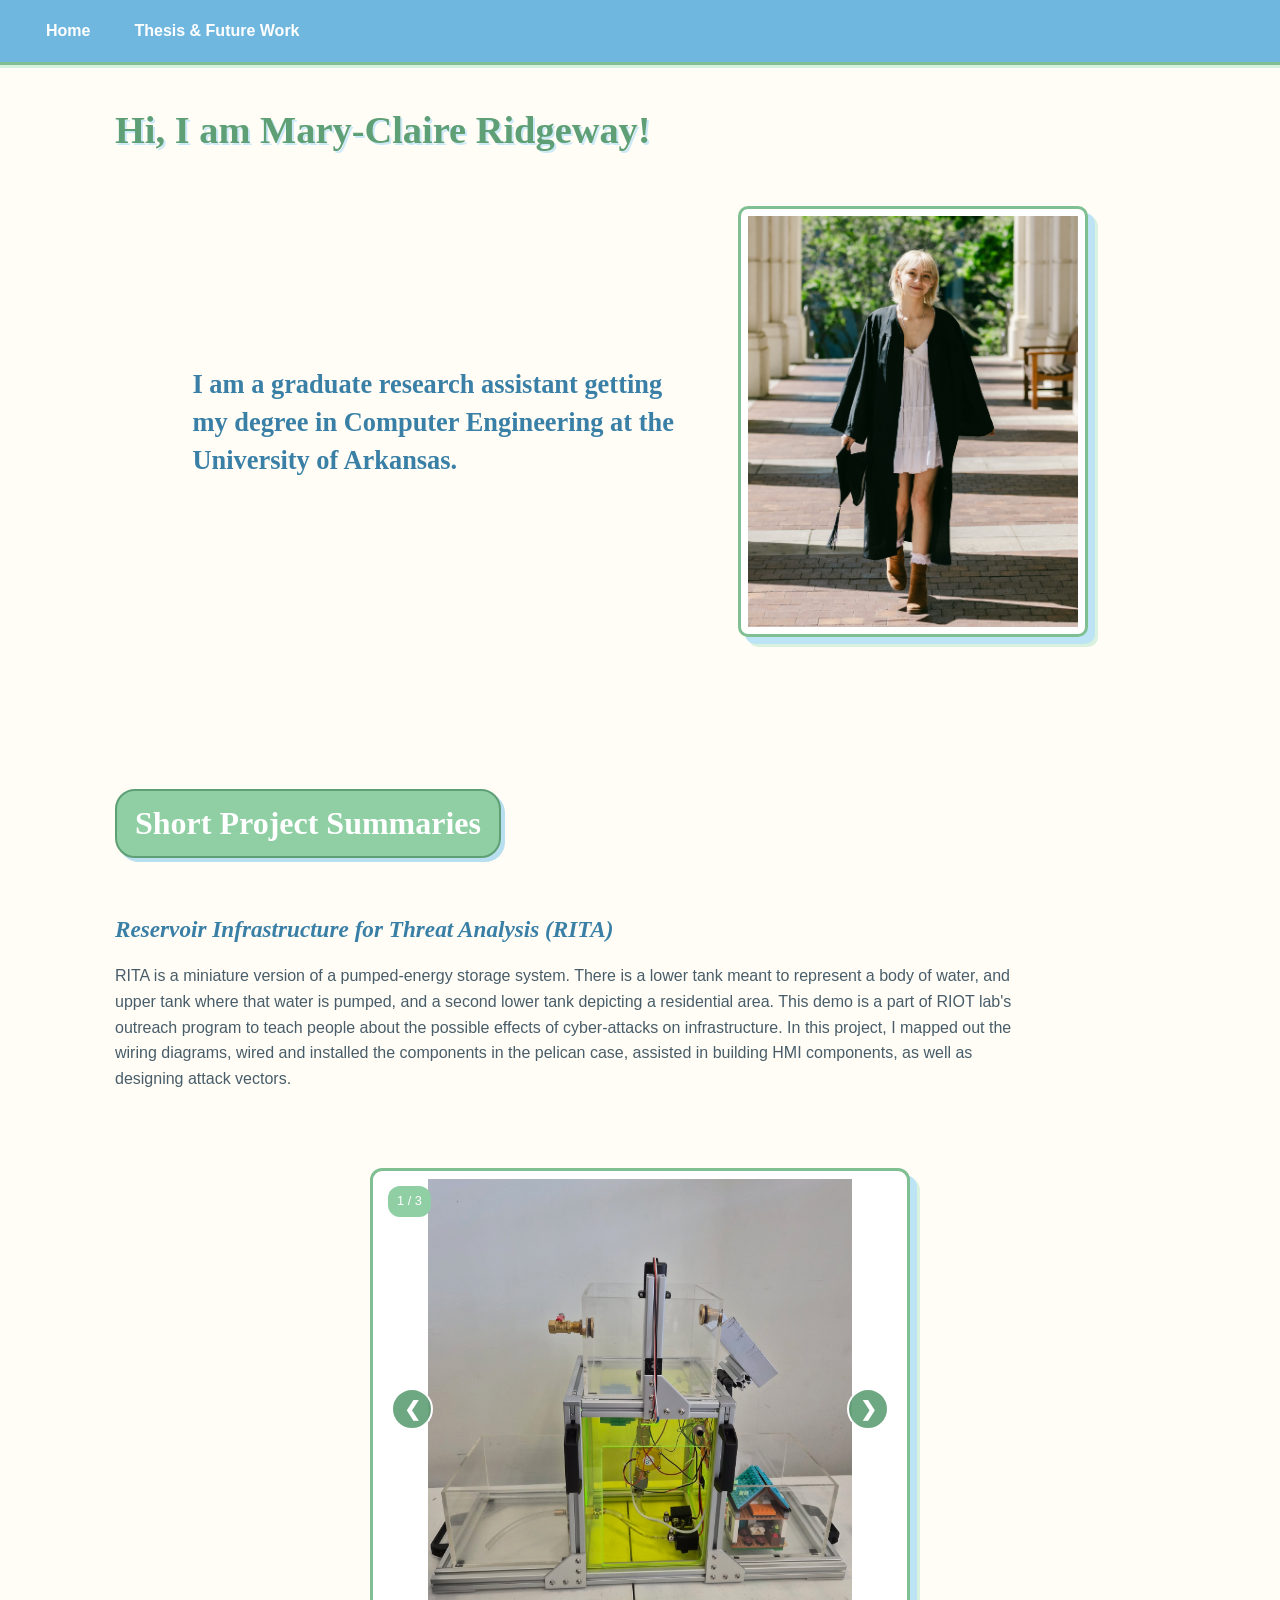
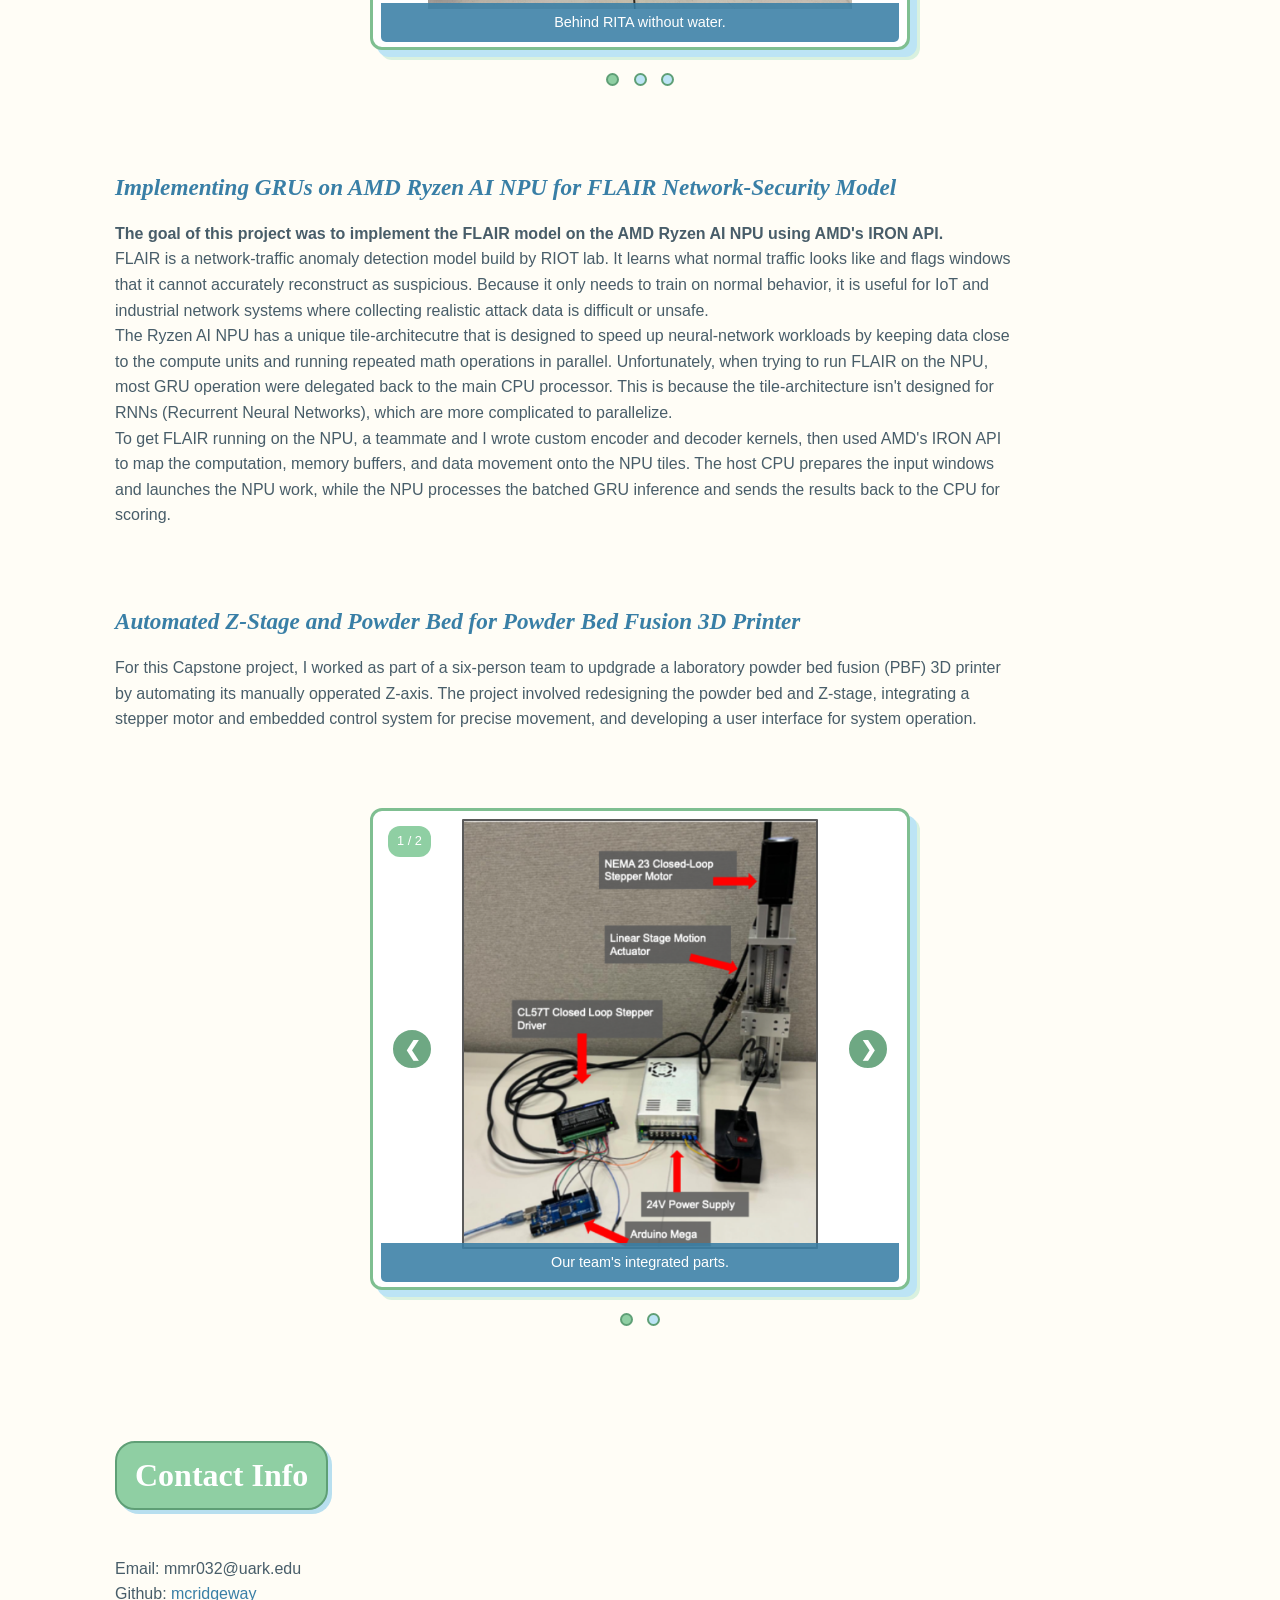
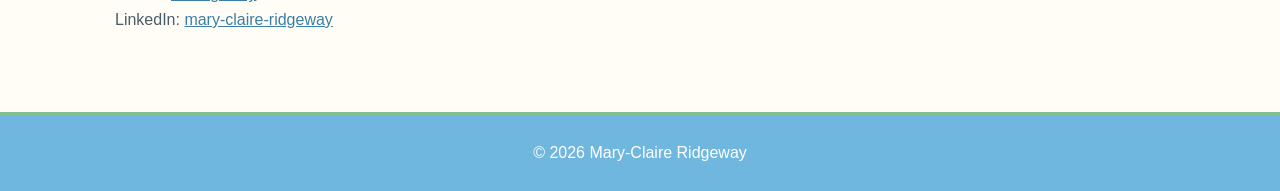
<file: index.html>
<!DOCTYPE html>
<html lang="en">
    <head>
        <meta charset="UTF-8">
        <meta http-equiv="X-UA-Compatible" content="IE=edge">
        <meta name="viewport" content="width=device-width, initial-scale=1.0">
        <title>Mary-Claire Ridgeway | Portfolio</title>
        <link rel="stylesheet" href="css/styles.css">
    </head>

    <body>

        <header>
            <nav>
                <ul class="main-nav">
                    <li class="hide-on-mobile"><a href="index.html">Home</a></li>
                    <li class="hide-on-mobile"><a href="current-work.html">Thesis & Future Work</a></li>

                    <li class="menu-button" onclick="showSidebar()">
                        <a href="#">
                            <svg xmlns="http://www.w3.org/2000/svg"
                                height="24px"
                                viewBox="0 -960 960 960"
                                width="24px"
                                fill="#e3e3e3">
                                <path d="M120-240v-80h720v80H120Zm0-200v-80h720v80H120Zm0-200v-80h720v80H120Z"/>
                            </svg>
                        </a>
                    </li>
                </ul>

                <ul class="sidebar">
                    <li onclick="hideSidebar()">
                        <a href="#">✕</a>
                    </li>
                    <li><a href="index.html">Home</a></li>
                    <li><a href="current-work.html">Current & Future Work</a></li>
                </ul>
            </nav>
            <h1>Hi, I am Mary-Claire Ridgeway!</h1>

            <!--<ul>
                <li><a href="#projects">Projects</a></li>
                <li><a href="#about">About</a></li>
                <li><a href="#contact">Contact</a></li>
            </ul>--> 
        </header>

        <main>
            <section id="hero">
                <div class="hero-content">

                    <div class="hero-text">
                        <h2>
                            I am a graduate research assistant getting my degree in Computer Engineering
                            at the University of Arkansas.
                        </h2>
                    </div>

                    <div class="hero-image">
                        <img src="photos/Profile/GradProfile2.JPG" alt="Picture of me goes here!">
                    </div>

                </div>
            </section>

            <section id="projects">
                <h2>Short Project Summaries</h2>

                <article>
                    <h3>Reservoir Infrastructure for Threat Analysis (RITA)</h3>
                    <p>RITA is a miniature version of a pumped-energy storage system. There is a lower tank meant to represent a body of water, and upper tank where
                        that water is pumped, and a second lower tank depicting a residential area. This demo is a part of RIOT lab's outreach program to teach people 
                        about the possible effects of cyber-attacks on infrastructure. In this project, I mapped out the wiring diagrams, wired and installed the components 
                        in the pelican case, assisted in building HMI components, as well as designing attack vectors. 
                    </p>
                    <br>

                    <div class = "slideshow-group">
                        <div class = "slideshow-container">

                            <div class = "slides fade">
                                <div class = "numbertext">1 / 3</div>
                                <img src = "photos/RITA/RITA-Back.jpg">
                                <div class = "text">Behind RITA without water.</div>
                            </div>

                            <div class = "slides fade">
                                <div class = "numbertext">2 / 3</div>
                                <img src = "photos/RITA/RITA-PelicanCase-Progress.jpg">
                                <div class = "text">The pelican case containing most of the hardware for RITA (unfinished).</div>
                            </div>

                            <div class = "slides fade">
                                <div class = "numbertext">3 / 3</div>
                                <img src = "photos/RITA/SuperPrettyGirlWorkingOnRITA.jpg">
                                <div class = "text">Me working on the layout of RITA's pelican case.</div>
                            </div>

                            <button class = "prev">&#10094;</button>
                            <button class = "next">&#10095;</button>
                        </div>

                        <div class = "slideshow-dots">
                            <span class = "dot"></span>
                            <span class = "dot"></span>
                            <span class = "dot"></span>
                        </div>
                    </div>


                </article>

                <article>
                    <h3>Implementing GRUs on AMD Ryzen AI NPU for FLAIR Network-Security Model</h3>
                    <p><b>The goal of this project was to implement the FLAIR model on the AMD Ryzen AI NPU using AMD's IRON API.</b>
                        <br>
                        FLAIR is a network-traffic anomaly detection model build by RIOT lab. It learns what normal traffic looks like and flags windows
                        that it cannot accurately reconstruct as suspicious. Because it only needs to train on normal behavior, it is useful for IoT and 
                        industrial network systems where collecting realistic attack data is difficult or unsafe. <br>
                        The Ryzen AI NPU has a unique tile-architecutre that is designed to speed up neural-network workloads by keeping data close
                        to the compute units and running repeated math operations in parallel. Unfortunately, when trying to run FLAIR on the NPU,
                        most GRU operation were delegated back to the main CPU processor. This is because the tile-architecture isn't designed for
                        RNNs (Recurrent Neural Networks), which are more complicated to parallelize. <br>
                        To get FLAIR running on the NPU, a teammate and I wrote custom encoder and decoder kernels, then used AMD's IRON API to map
                        the computation, memory buffers, and data movement onto the NPU tiles. The host CPU prepares the input windows and launches
                        the NPU work, while the NPU processes the batched GRU inference and sends the results back to the CPU for scoring. 
                    </p>
                </article>

                <article>
                    <h3>Automated Z-Stage and Powder Bed for Powder Bed Fusion 3D Printer</h3>
                    <p>For this Capstone project, I worked as part of a six-person team to updgrade
                        a laboratory powder bed fusion (PBF) 3D printer by automating its manually opperated Z-axis. The project
                        involved redesigning the powder bed and Z-stage, integrating a stepper motor and
                        embedded control system for precise movement, and developing a user interface for system
                        operation.
                    </p>
                    <br>
                    <div class = "slideshow-group">
                        <div class = "slideshow-container">

                            <div class = "slides fade">
                                <div class = "numbertext">1 / 2</div>
                                <img src = "photos/Printer/PBF-Zstage.png">
                                <div class = "text">Our team's integrated parts.</div>
                            </div>

                            <div class = "slides fade">
                                <div class = "numbertext">2 / 2</div>
                                <img src = "photos/Printer/PBF-printer-sideview.png">
                                <div class = "text">The side view of the PBF printer before the automated Z-stage.</div>
                            </div>

                            <button class = "prev">&#10094;</button>
                            <button class = "next">&#10095;</button>
                        </div>

                        <div class = "slideshow-dots">
                            <span class = "dot"></span>
                            <span class = "dot"></span>
                        </div>
                    </div>
                </article>
            </section>
            

            <section id="contact">
                <h2>Contact Info</h2>
                <p>Email: mmr032@uark.edu
                    <br>Github: <a href="https://github.com/mc-ridge" target="_blank">mcridgeway</a>
                    <br>LinkedIn: <a href="www.linkedin.com/in/mary-claire-ridgeway-199a13219" target="_blank">mary-claire-ridgeway</a>
                </p>
            </section>

        </main>

        <footer>
            <p>&copy; 2026 Mary-Claire Ridgeway</p>
        </footer>

        <script src="js/main.js"></script>

    </body>
</html>
</file>
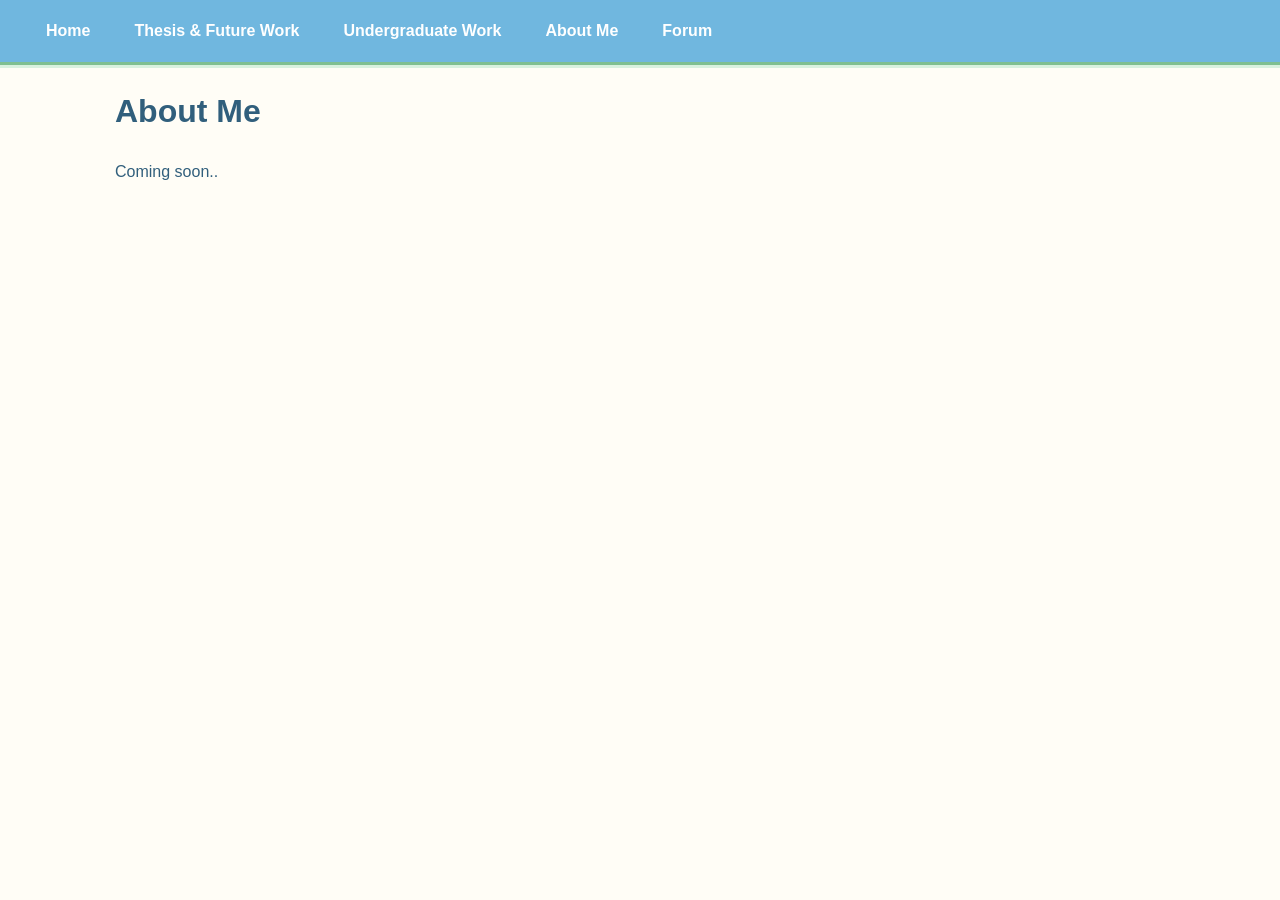
<file: about.html>
<!DOCTYPE html>
<html lang="en">
<head>
    <meta charset="UTF-8">
    <meta name="viewport" content="width=device-width, initial-scale=1.0">
    <title>About Me | Mary-Claire Ridgeway</title>
    <link rel="stylesheet" href="css/styles.css">
</head>

<body>

    <header>
        <nav>
            <ul>
                <li><a href="index.html">Home</a></li>
                <li><a href="current-work.html">Thesis & Future Work</a></li>
                <li><a href="undergraduate-work.html">Undergraduate Work</a></li>
                <li><a href="about.html">About Me</a></li>
                <li><a href="forum.html">Forum</a></li>
            </ul>
        </nav>
    </header>

    <main>
        <h1>About Me</h1>

        <p>Coming soon..</p>
    </main>

</body>
</html>
</file>
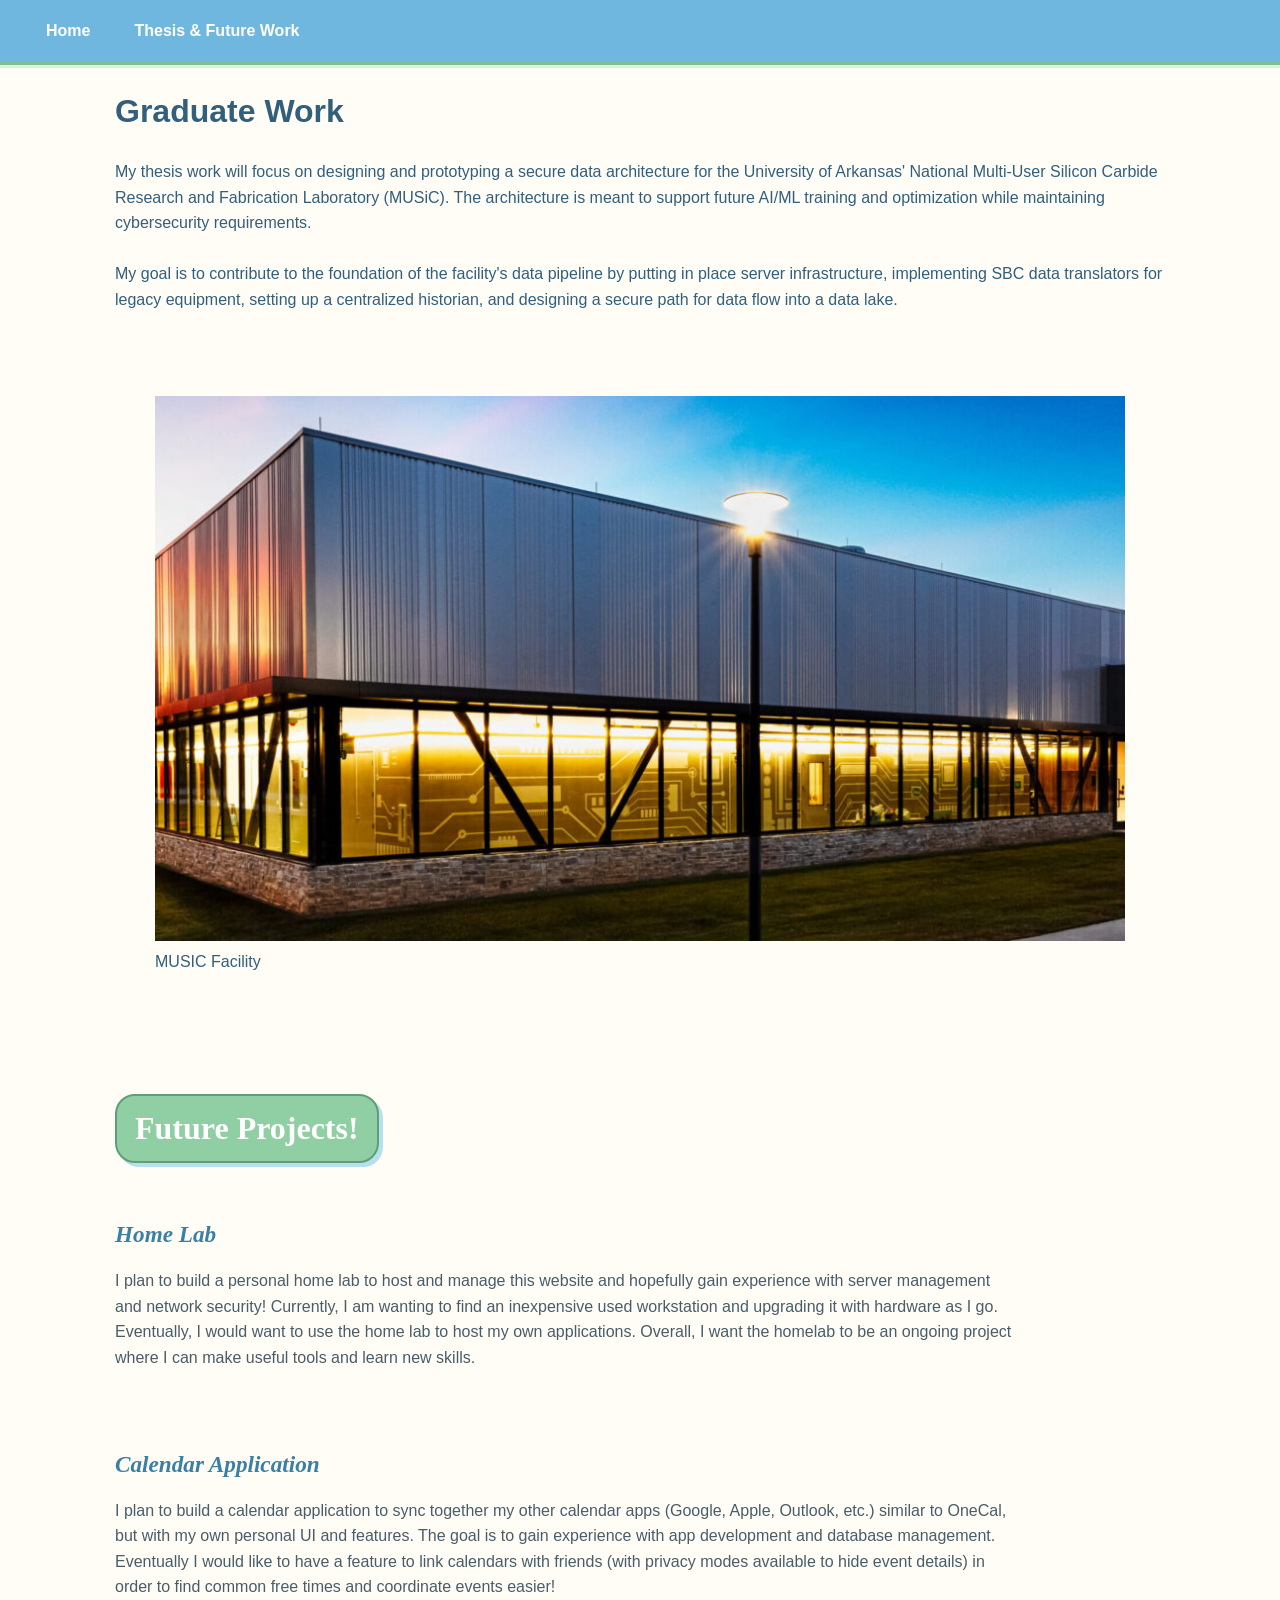
<file: current-work.html>
<!DOCTYPE html>
<html lang="en">
<head>
    <meta charset="UTF-8">
    <meta name="viewport" content="width=device-width, initial-scale=1.0">
    <title>Current Work| Mary-Claire Ridgeway</title>
    <link rel="stylesheet" href="css/styles.css">
</head>

<body>

    <header>
            <nav>
                <ul class="main-nav">
                    <li class="hide-on-mobile"><a href="index.html">Home</a></li>
                    <li class="hide-on-mobile"><a href="current-work.html">Thesis & Future Work</a></li>

                    <li class="menu-button" onclick="showSidebar()">
                        <a href="#">
                            <svg xmlns="http://www.w3.org/2000/svg"
                                height="24px"
                                viewBox="0 -960 960 960"
                                width="24px"
                                fill="#e3e3e3">
                                <path d="M120-240v-80h720v80H120Zm0-200v-80h720v80H120Zm0-200v-80h720v80H120Z"/>
                            </svg>
                        </a>
                    </li>
                </ul>

                <ul class="sidebar">
                    <li onclick="hideSidebar()">
                        <a href="#">✕</a>
                    </li>
                    <li><a href="index.html">Home</a></li>
                    <li><a href="current-work.html">Current & Future Work</a></li>
                </ul>
            </nav>
        </header>

    <main>
        <h1>Graduate Work</h1>

        <p>My thesis work will focus on designing and prototyping a secure data architecture for
            the University of Arkansas' National Multi-User Silicon Carbide Research and Fabrication
            Laboratory (MUSiC). The architecture is meant to support future AI/ML training and optimization
            while maintaining cybersecurity requirements. 
            <br> <br>
            My goal is to contribute to the foundation of the facility's data pipeline by putting in place 
            server infrastructure, implementing SBC data translators for legacy equipment, setting up
            a centralized historian, and designing a secure path for data flow into a data lake.

        </p>

        <br> <br>

        <figure>
            <img src="photos/Current_Future/MUSIC_facility.jpg" alt="MUSIC Facility">
            <figcaption>MUSIC Facility</figcaption>

        </figure>

        <br> <br> <br>
        <section id="future-work">
            <h2>Future Projects!</h2>

            <article>
                <h3>Home Lab</h3>
                <p>I plan to build a personal home lab to host and manage this website and hopefully
                    gain experience with server management and network security! Currently, I am
                    wanting to find an inexpensive used workstation 
                    and upgrading it with hardware as I go. Eventually, I would want to use the
                    home lab to host my own applications. Overall, I want the homelab to be an
                    ongoing project where I can make useful tools and learn new skills.
                </p>
            </article>

            <article> 
                <h3>Calendar Application</h3>
                <p>I plan to build a calendar application to sync together my other calendar apps (Google, Apple, Outlook, etc.)
                    similar to OneCal, but with my own personal UI and features. The goal is to gain experience
                    with app development and database management. Eventually I would like to have a feature to 
                    link calendars with friends (with privacy modes available to hide event details) in order to 
                    find common free times and coordinate events easier!
                </p>
            </article>
        </section>
    </main>
    <script src="js/main.js"></script>
</body>
</html>
</file>
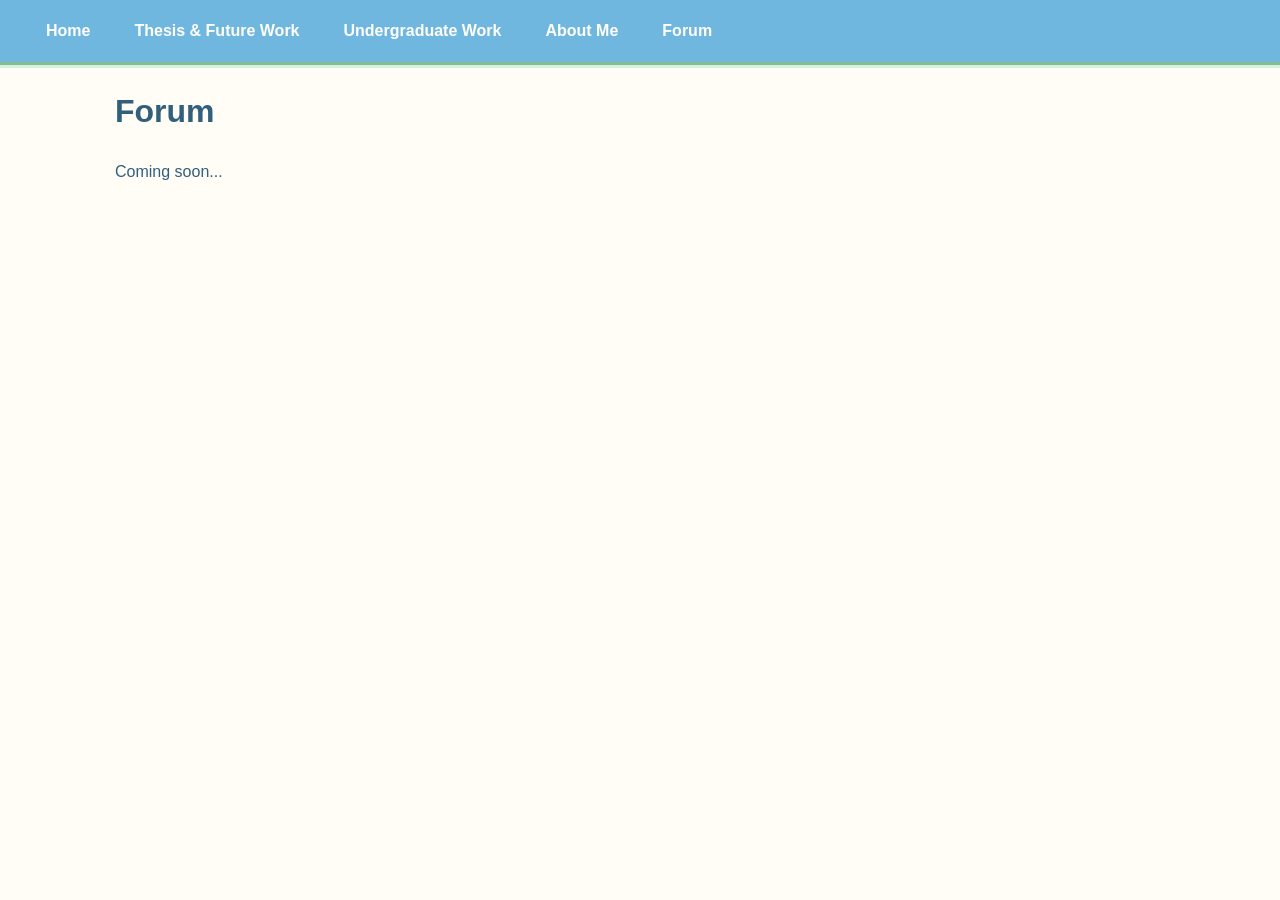
<file: forum.html>
<!DOCTYPE html>
<html lang="en">
<head>
    <meta charset="UTF-8">
    <meta name="viewport" content="width=device-width, initial-scale=1.0">
    <title>Forum | Mary-Claire Ridgeway</title>
    <link rel="stylesheet" href="css/styles.css">
</head>

<body>

    <header>
        <nav>
            <ul>
                <li><a href="index.html">Home</a></li>
                <li><a href="current-work.html">Thesis & Future Work</a></li>
                <li><a href="undergraduate-work.html">Undergraduate Work</a></li>
                <li><a href="about.html">About Me</a></li>
                <li><a href="forum.html">Forum</a></li>
            </ul>
        </nav>
    </header>

    <main>
        <h1>Forum</h1>

        <p>Coming soon...</p>
    </main>

</body>
</html>
</file>
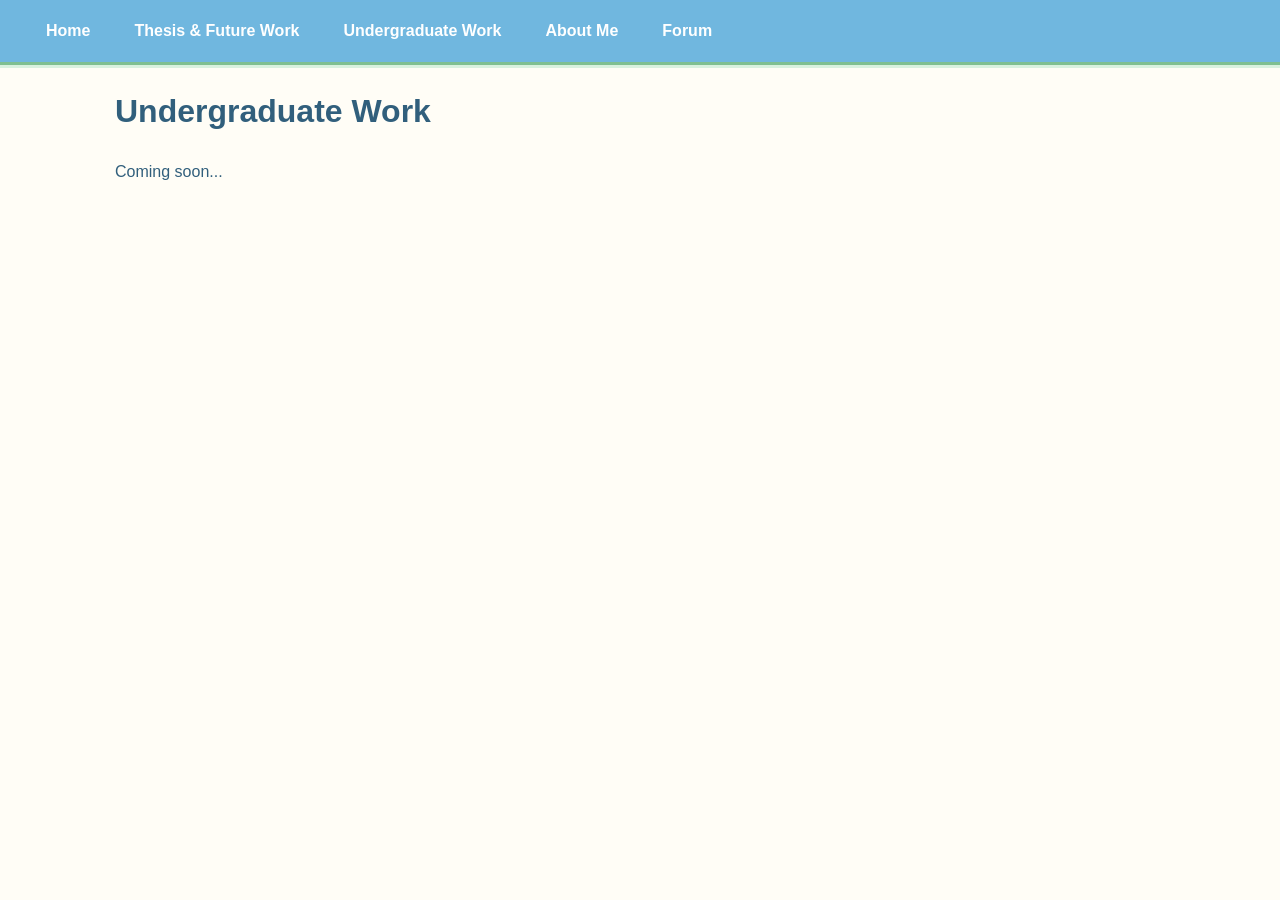
<file: undergraduate-work.html>
<!DOCTYPE html>
<html lang="en">
<head>
    <meta charset="UTF-8">
    <meta name="viewport" content="width=device-width, initial-scale=1.0">
    <title>Undergraduate Work | Mary-Claire Ridgeway</title>
    <link rel="stylesheet" href="css/styles.css">
</head>

<body>

    <header>
        <nav>
            <ul>
                <li><a href="index.html">Home</a></li>
                <li><a href="current-work.html">Thesis & Future Work</a></li>
                <li><a href="undergraduate-work.html">Undergraduate Work</a></li>
                <li><a href="about.html">About Me</a></li>
                <li><a href="forum.html">Forum</a></li>
            </ul>
        </nav>
    </header>

    <main>
        <h1>Undergraduate Work</h1>

        <p>Coming soon...</p>
    </main>

</body>
</html>
</file>
<file: css/styles.css>
* {
    box-sizing: border-box;
}

html {
    margin: 0;
    padding: 0;
}

body {
    margin: 0;
    padding: 0;

    font-family: "Trebuchet MS", Arial, sans-serif;
    line-height: 1.6;

    color: #315f7c;
    background-color: #fffdf6;
}

img {
    max-width: 100%;
    height: auto;
    width: auto\9;
}

/* Navigation */

nav {
    width: 100%;
    min-height: 65px;

    display: flex;
    align-items: center;

    padding: 0 30px;

    background-color: #70b7df;
    border-bottom: 3px solid #7fbf91;
    box-shadow: 0 3px 0 #d9f1df;
}

nav ul {
    margin: 0;
    padding: 0;

    list-style: none;

    display: flex;
    align-items: center;
    gap: 12px;
}

nav li {
    margin: 0;
}

nav a {
    display: block;

    padding: 10px 16px;

    color: white;
    text-decoration: none;

    font-size: 1rem;
    font-weight: bold;

    border-radius: 18px;
}

nav a:hover {
    background-color: #fffdf6;
    color: #5f9f76;
}


/* Mobile menu */

.menu-button {
    display: none;
}

.sidebar {
    position: fixed;
    top: 0;
    right: 0;

    width: 250px;
    height: 100vh;

    margin: 0;
    padding: 15px;

    background-color: rgba(112, 183, 223, 0.96);

    border-left: 3px solid #7fbf91;

    display: none;
    flex-direction: column;
    align-items: flex-start;

    z-index: 1000;
}

.sidebar li {
    width: 100%;
}

.sidebar a {
    width: 100%;
}


/* Page */


header > h1 {
    width: min(1050px, 88%);

    margin: 35px auto 10px auto;

    font-family: Georgia, serif;
    font-size: 2.4rem;

    color: #5f9f76;

    text-shadow: 2px 2px #cce9f7;
} 

main {
    width: min(1050px, 88%);
    margin: 0 auto;
}

section {
    margin-bottom: 80px;
}


/* Hero */

#hero {
    margin-top: 20px;
}

.hero-content {
    display: flex;

    align-items: center;
    justify-content: center;

    gap: 45px;

    max-width: 900px;

    margin: 0 auto;
    padding: 25px 0 45px 0;
}

.hero-text {
    flex: 1;
    max-width: 500px;
}

.hero-text h2 {
    margin: 0;

    font-family: Georgia, serif;
    font-size: 1.65rem;
    line-height: 1.45;

    color: #397fa6;
}

.hero-image {
    flex-shrink: 0;
}

.hero-image img {
    width: 350px;
    height: auto;

    display: block;

    padding: 7px;

    background-color: white;

    border: 3px solid #7fbf91;
    border-radius: 10px;

    box-shadow:
        7px 7px 0 #bce4f5,
        10px 10px 0 #d9f1df;
}


/* Section headings */
#future-work h2,
#projects h2,
#about h2,
#contact h2 {
    display: inline-block;

    margin-bottom: 30px;
    padding: 7px 18px;

    font-family: Georgia, serif;
    font-size: 2rem;

    color: white;
    background-color: #8fcfa3;

    border: 2px solid #5f9f76;
    border-radius: 20px;

    box-shadow: 4px 4px 0 #b8dfef;
}


/* Projects */

article {
    margin-bottom: 75px;
}

article h3 {
    margin-bottom: 15px;

    font-family: Georgia, serif;
    font-size: 1.45rem;
    font-style: italic;

    color: #397fa6;
}

article p {
    max-width: 900px;

    margin-top: 0;

    text-align: left;

    color: #485d69;
    font-size: 1rem;
}


/* Slideshow */

.slideshow-group {
    max-width: 540px;

    margin: 35px auto;
}

.slideshow-container {
    position: relative;

    width: 100%;

    padding: 8px;

    background-color: white;

    border: 3px solid #7fbf91;
    border-radius: 12px;

    box-shadow:
        7px 7px 0 #bce4f5,
        10px 10px 0 #d9f1df;

    overflow: hidden;
}

.slides {
    display: none;
    padding-bottom: 30px
}

.slides img {
    display: block;

    width: 100%;
    max-height: 430px;

    object-fit: contain;

    margin: 0 auto;

    border-radius: 5px;
}


/* Slideshow arrows */

.prev,
.next {
    cursor: pointer;

    position: absolute;
    top: 50%;

    transform: translateY(-50%);

    width: 42px;
    height: 42px;

    padding: 0;

    border: 2px solid white;
    border-radius: 50%;

    background-color: rgba(95, 159, 118, 0.9);

    color: white;

    font-size: 20px;
    font-weight: bold;
}

.prev {
    left: 18px;
}

.next {
    right: 18px;
}

.prev:hover,
.next:hover {
    background-color: #397fa6;
}


/* Caption */

.text {
    position: absolute;

    bottom: 5px;
    left: 8px;
    right: 8px;

    width: auto;

    padding: 8px 10px;

    background-color: rgba(57, 127, 166, 0.88);

    color: white;

    text-align: center;
    font-size: 0.9rem;

    border-radius: 0 0 5px 5px;
}


/* Number */

.numbertext {
    position: absolute;

    top: 15px;
    left: 15px;

    padding: 5px 9px;

    background-color: #8fcfa3;

    color: white;

    font-size: 0.8rem;

    border-radius: 12px;

    z-index: 1;
}


/* Slideshow dots */

.slideshow-dots {
    margin-top: 18px;

    text-align: center;
}

.dot {
    cursor: pointer;

    display: inline-block;

    width: 13px;
    height: 13px;

    margin: 0 5px;

    background-color: #bce4f5;

    border: 2px solid #5f9f76;
    border-radius: 50%;
}

.dot.active,
.dot:hover {
    background-color: #8fcfa3;
    border-color: #5f9f76;
}


/* About and contact */

#about,
#contact {
    max-width: 800px;
}

#about p,
#contact p {
    color: #485d69;
}


/* Footer */

footer {
    margin-top: 70px;
    padding: 25px;

    text-align: center;

    background-color: #70b7df;

    border-top: 3px solid #7fbf91;

    color: white;
}

footer p {
    margin: 0;
    text-align: center;
}

/* hyperlinks */
a {
    color: #397fa6;
}


/* Mobile */

@media (max-width: 768px) {

    .hide-on-mobile {
        display: none;
    }

    .menu-button {
        display: block;
    }

    nav {
        padding: 0 15px;
    }

    .hero-content {
        flex-direction: column;

        gap: 30px;

        text-align: center;
    }

    .hero-image img {
        width: 230px;
    }

    header > h1 {
        font-size: 2rem;
        text-align: center;
    }

    .hero-text h2 {
        font-size: 1.35rem;
    }

    .slideshow-group {
        max-width: 95%;
    }

    .slides img {
        max-height: 350px;
    }
}
</file>
